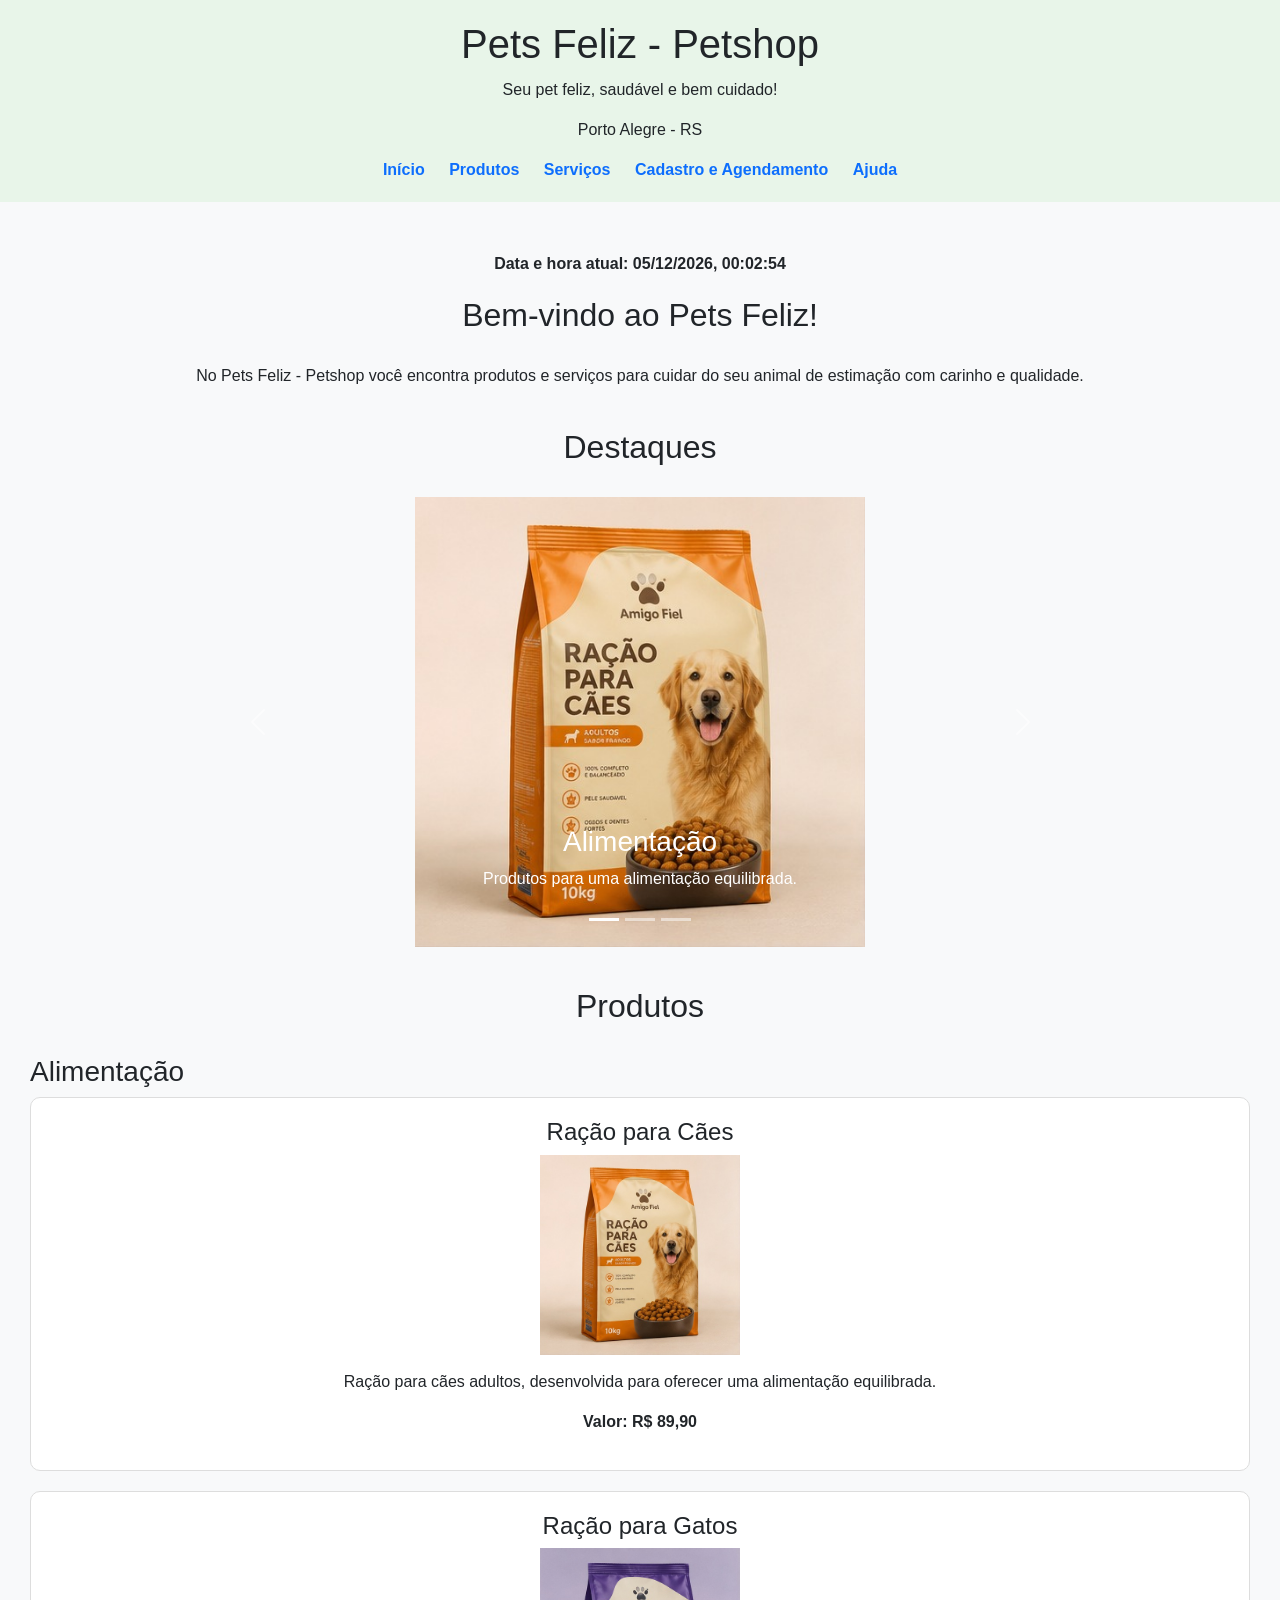
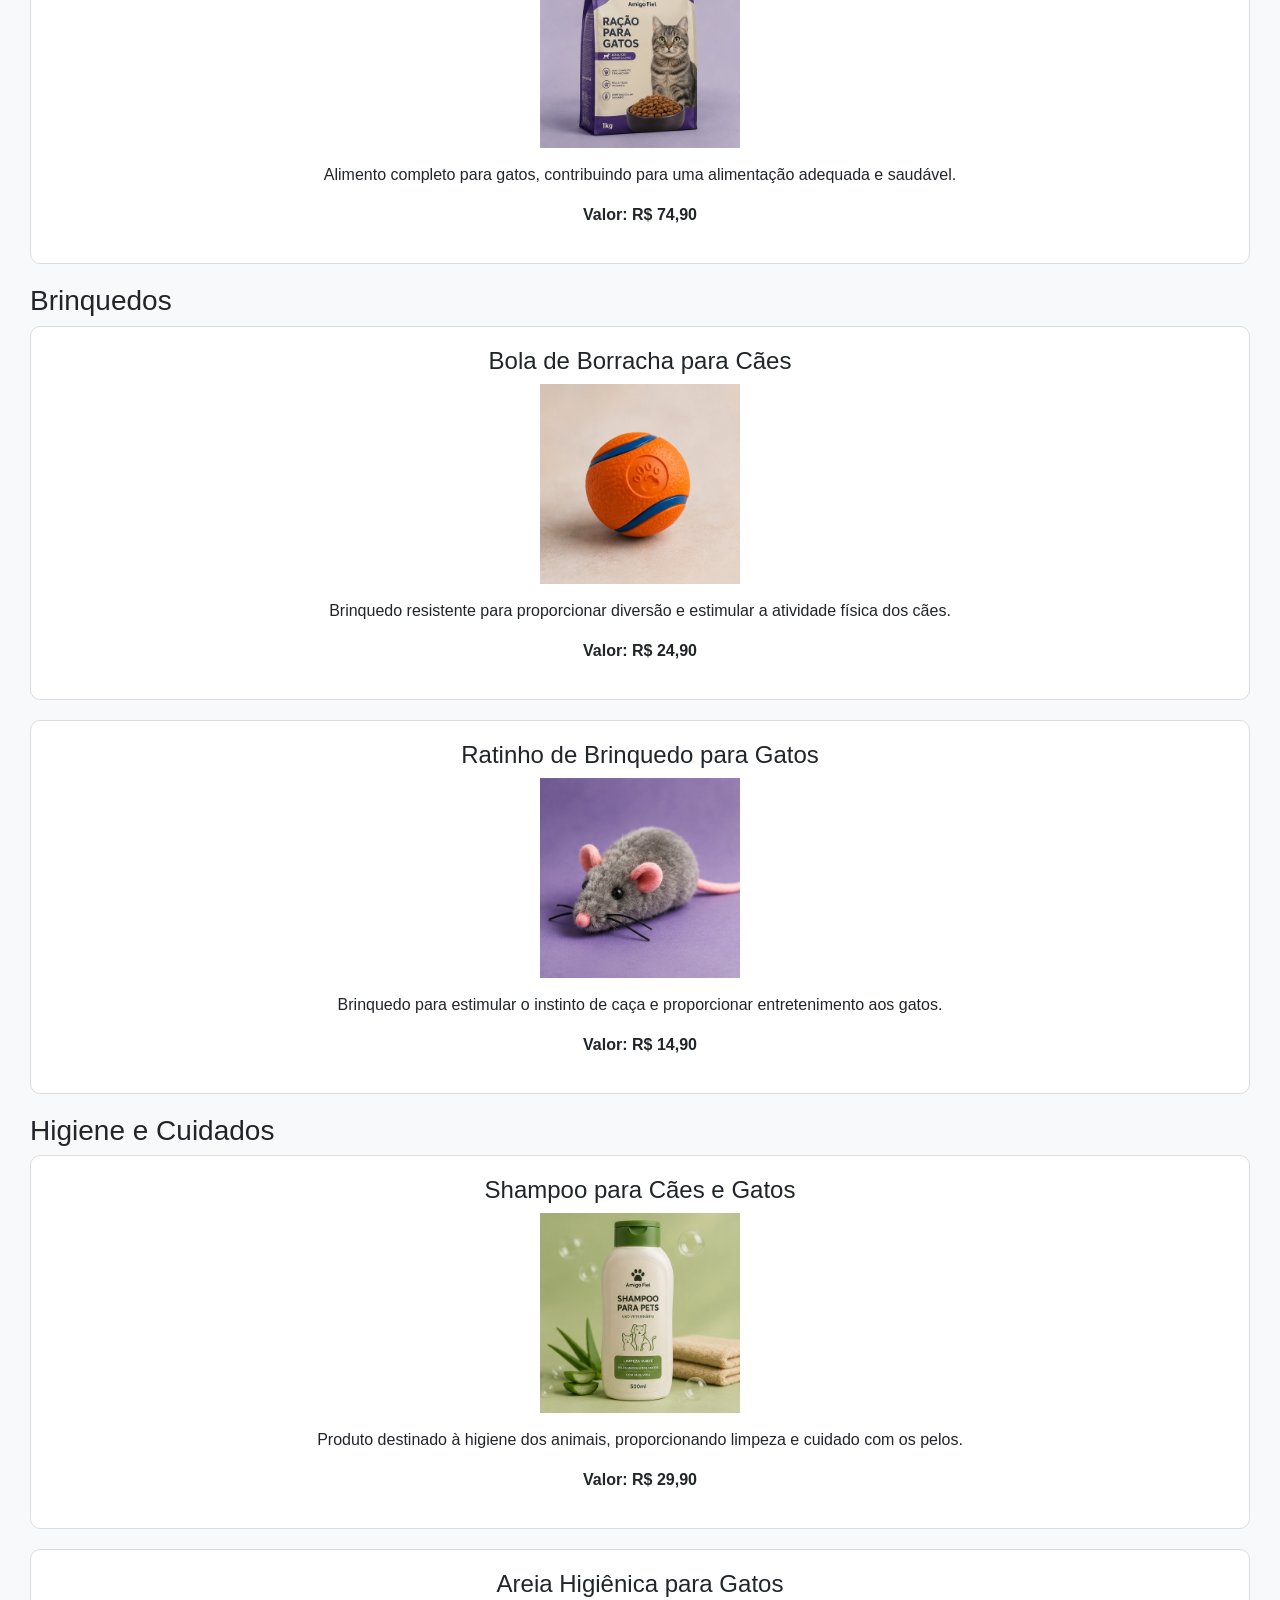
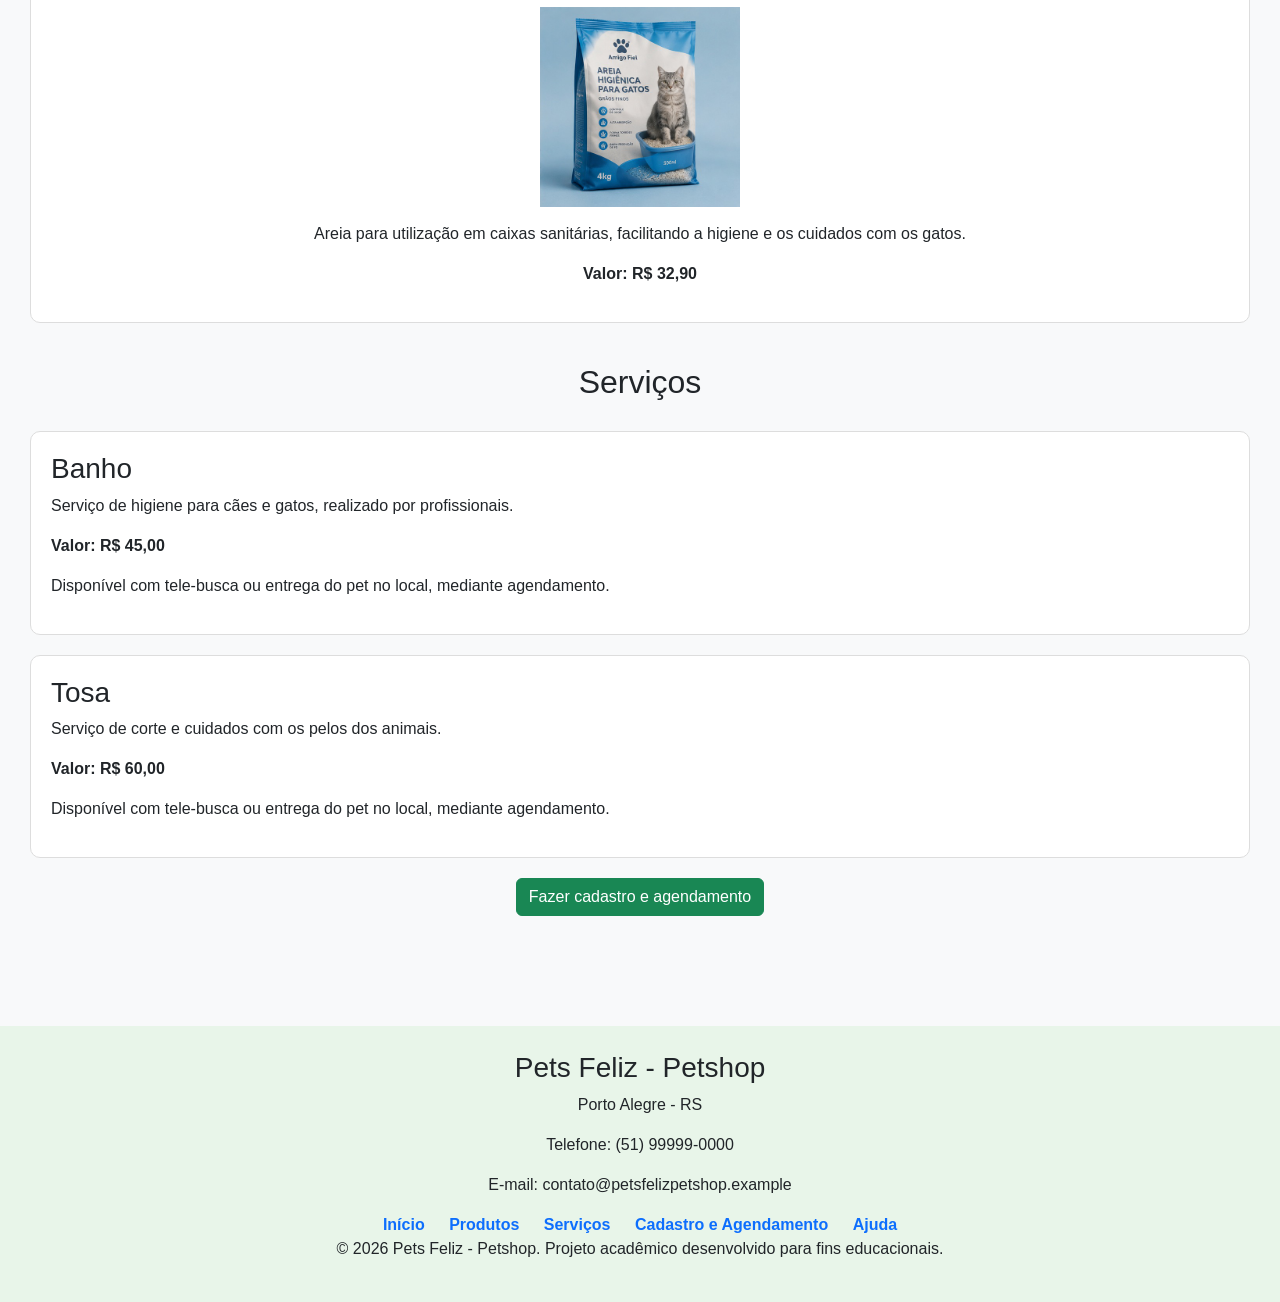
<file: index.html>
<!DOCTYPE html>
<html lang="pt-BR">

<head>
    <meta charset="UTF-8">
    <meta name="viewport" content="width=device-width, initial-scale=1.0">

    <title>Pets Feliz - Petshop</title>

    <!-- Bootstrap -->
    <link href="https://cdn.jsdelivr.net/npm/bootstrap@5.3.3/dist/css/bootstrap.min.css"
          rel="stylesheet">

    <!-- CSS do projeto -->
    <link rel="stylesheet" href="css/style.css">
</head>

<body>

    <!-- Cabeçalho -->
    <header>
        <h1>Pets Feliz - Petshop</h1>

        <p>Seu pet feliz, saudável e bem cuidado!</p>

        <p>Porto Alegre - RS</p>

        <!-- Menu de navegação -->
        <nav>
            <a href="index.html">Início</a>
            <a href="produtos.html">Produtos</a>
            <a href="servicos.html">Serviços</a>
            <a href="cadastro.html">Cadastro e Agendamento</a>
            <a href="ajuda.html">Ajuda</a>
        </nav>
    </header>


    <main>

        <!-- Data e hora atualizadas pelo JavaScript -->
        <p id="dataHora"></p>


        <!-- Apresentação -->
        <section>

            <h2>Bem-vindo ao Pets Feliz!</h2>

            <p class="text-center">
                No Pets Feliz - Petshop você encontra produtos e serviços
                para cuidar do seu animal de estimação com carinho e qualidade.
            </p>

        </section>


        <!-- Carrossel Bootstrap -->
        <section>

            <h2>Destaques</h2>

            <div id="carrosselPets"
                 class="carousel slide"
                 data-bs-ride="carousel">

                <div class="carousel-indicators">

                    <button type="button"
                            data-bs-target="#carrosselPets"
                            data-bs-slide-to="0"
                            class="active"
                            aria-current="true"
                            aria-label="Primeiro slide">
                    </button>

                    <button type="button"
                            data-bs-target="#carrosselPets"
                            data-bs-slide-to="1"
                            aria-label="Segundo slide">
                    </button>

                    <button type="button"
                            data-bs-target="#carrosselPets"
                            data-bs-slide-to="2"
                            aria-label="Terceiro slide">
                    </button>

                </div>


                <div class="carousel-inner">

                    <div class="carousel-item active">

                        <img src="imagens/racaocachorro.jpeg"
                             class="d-block w-100"
                             alt="Ração para cães disponível no Pets Feliz">

                        <div class="carousel-caption d-none d-md-block">
                            <h3>Alimentação</h3>
                            <p>Produtos para uma alimentação equilibrada.</p>
                        </div>

                    </div>


                    <div class="carousel-item">

                        <img src="imagens/bola.jpeg"
                             class="d-block w-100"
                             alt="Bola de borracha para cães">

                        <div class="carousel-caption d-none d-md-block">
                            <h3>Brinquedos</h3>
                            <p>Diversão e entretenimento para seu pet.</p>
                        </div>

                    </div>


                    <div class="carousel-item">

                        <img src="imagens/shampoo.jpeg"
                             class="d-block w-100"
                             alt="Shampoo para higiene de cães e gatos">

                        <div class="carousel-caption d-none d-md-block">
                            <h3>Higiene e Cuidados</h3>
                            <p>Produtos para cuidar da higiene do seu pet.</p>
                        </div>

                    </div>

                </div>


                <button class="carousel-control-prev"
                        type="button"
                        data-bs-target="#carrosselPets"
                        data-bs-slide="prev">

                    <span class="carousel-control-prev-icon"
                          aria-hidden="true">
                    </span>

                    <span class="visually-hidden">Anterior</span>

                </button>


                <button class="carousel-control-next"
                        type="button"
                        data-bs-target="#carrosselPets"
                        data-bs-slide="next">

                    <span class="carousel-control-next-icon"
                          aria-hidden="true">
                    </span>

                    <span class="visually-hidden">Próximo</span>

                </button>

            </div>

        </section>


        <!-- Produtos -->
        <section>

            <h2>Produtos</h2>


            <h3>Alimentação</h3>

            <div class="produto">

                <h4>Ração para Cães</h4>

                <img src="imagens/racaocachorro.jpeg"
                     alt="Embalagem de ração para cães">

                <p>
                    Ração para cães adultos, desenvolvida para oferecer
                    uma alimentação equilibrada.
                </p>

                <p><strong>Valor: R$ 89,90</strong></p>

            </div>


            <div class="produto">

                <h4>Ração para Gatos</h4>

                <img src="imagens/racaogato.jpeg"
                     alt="Embalagem de ração para gatos">

                <p>
                    Alimento completo para gatos, contribuindo para
                    uma alimentação adequada e saudável.
                </p>

                <p><strong>Valor: R$ 74,90</strong></p>

            </div>


            <h3>Brinquedos</h3>

            <div class="produto">

                <h4>Bola de Borracha para Cães</h4>

                <img src="imagens/bola.jpeg"
                     alt="Bola de borracha para cães">

                <p>
                    Brinquedo resistente para proporcionar diversão
                    e estimular a atividade física dos cães.
                </p>

                <p><strong>Valor: R$ 24,90</strong></p>

            </div>


            <div class="produto">

                <h4>Ratinho de Brinquedo para Gatos</h4>

                <img src="imagens/ratinho.jpeg"
                     alt="Ratinho de brinquedo para gatos">

                <p>
                    Brinquedo para estimular o instinto de caça
                    e proporcionar entretenimento aos gatos.
                </p>

                <p><strong>Valor: R$ 14,90</strong></p>

            </div>


            <h3>Higiene e Cuidados</h3>

            <div class="produto">

                <h4>Shampoo para Cães e Gatos</h4>

                <img src="imagens/shampoo.jpeg"
                     alt="Shampoo para cães e gatos">

                <p>
                    Produto destinado à higiene dos animais,
                    proporcionando limpeza e cuidado com os pelos.
                </p>

                <p><strong>Valor: R$ 29,90</strong></p>

            </div>


            <div class="produto">

                <h4>Areia Higiênica para Gatos</h4>

                <img src="imagens/Areia.jpeg"
                     alt="Pacote de areia higiênica para gatos">

                <p>
                    Areia para utilização em caixas sanitárias,
                    facilitando a higiene e os cuidados com os gatos.
                </p>

                <p><strong>Valor: R$ 32,90</strong></p>

            </div>

        </section>


        <!-- Serviços -->
        <section>

            <h2>Serviços</h2>

            <div class="servico">

                <h3>Banho</h3>

                <p>
                    Serviço de higiene para cães e gatos,
                    realizado por profissionais.
                </p>

                <p><strong>Valor: R$ 45,00</strong></p>

                <p>
                    Disponível com tele-busca ou entrega do pet no local,
                    mediante agendamento.
                </p>

            </div>


            <div class="servico">

                <h3>Tosa</h3>

                <p>
                    Serviço de corte e cuidados com os pelos
                    dos animais.
                </p>

                <p><strong>Valor: R$ 60,00</strong></p>

                <p>
                    Disponível com tele-busca ou entrega do pet no local,
                    mediante agendamento.
                </p>

            </div>


            <p class="text-center">

                <a href="cadastro.html"
                   class="btn btn-success">

                    Fazer cadastro e agendamento

                </a>

            </p>

        </section>

    </main>


    <!-- Rodapé -->
    <footer>

        <h3>Pets Feliz - Petshop</h3>

        <p>Porto Alegre - RS</p>

        <p>Telefone: (51) 99999-0000</p>

        <p>E-mail: contato@petsfelizpetshop.example</p>

        <nav>
            <a href="index.html">Início</a>
            <a href="produtos.html">Produtos</a>
            <a href="servicos.html">Serviços</a>
            <a href="cadastro.html">Cadastro e Agendamento</a>
            <a href="ajuda.html">Ajuda</a>
        </nav>

        <p>
            © 2026 Pets Feliz - Petshop.
            Projeto acadêmico desenvolvido para fins educacionais.
        </p>

    </footer>


    <!-- Bootstrap JavaScript -->
    <script src="https://cdn.jsdelivr.net/npm/bootstrap@5.3.3/dist/js/bootstrap.bundle.min.js">
    </script>

    <!-- JavaScript do projeto -->
    <script src="js/script.js"></script>

</body>

</html>
</file>
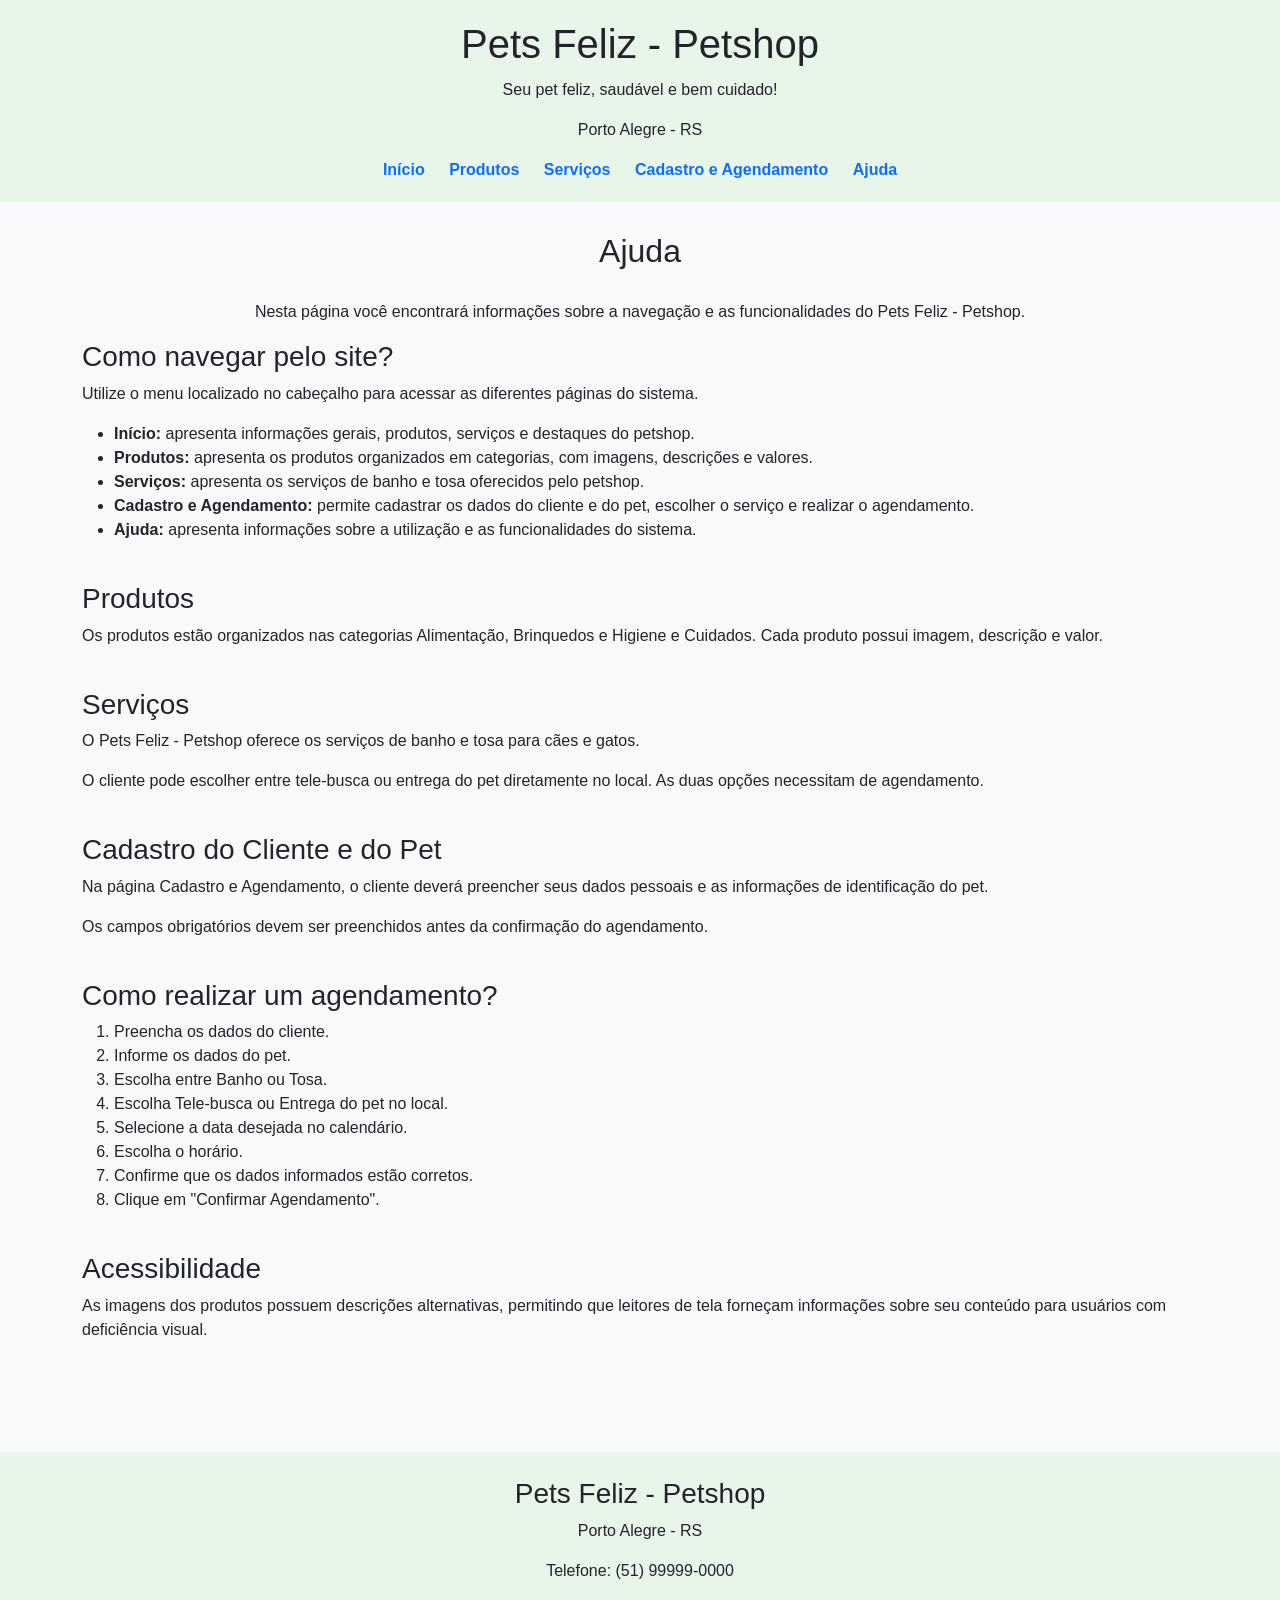
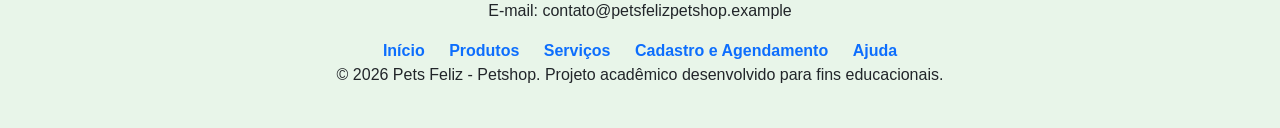
<file: ajuda.html>
<!DOCTYPE html>
<html lang="pt-BR">

<head>
    <meta charset="UTF-8">
    <meta name="viewport" content="width=device-width, initial-scale=1.0">

    <title>Ajuda - Pets Feliz - Petshop</title>

    <!-- Bootstrap -->
    <link href="https://cdn.jsdelivr.net/npm/bootstrap@5.3.3/dist/css/bootstrap.min.css"
          rel="stylesheet">

    <!-- CSS do projeto -->
    <link rel="stylesheet" href="css/style.css">
</head>

<body>

    <!-- Cabeçalho -->
    <header>

        <h1>Pets Feliz - Petshop</h1>
        <p>Seu pet feliz, saudável e bem cuidado!</p>
        <p>Porto Alegre - RS</p>

        <nav>
            <a href="index.html">Início</a>
            <a href="produtos.html">Produtos</a>
            <a href="servicos.html">Serviços</a>
            <a href="cadastro.html">Cadastro e Agendamento</a>
            <a href="ajuda.html">Ajuda</a>
        </nav>

    </header>


    <main class="container">

        <h2>Ajuda</h2>

        <p class="text-center">
            Nesta página você encontrará informações sobre
            a navegação e as funcionalidades do Pets Feliz - Petshop.
        </p>


        <!-- Navegação -->
        <section>

            <h3>Como navegar pelo site?</h3>

            <p>
                Utilize o menu localizado no cabeçalho para acessar
                as diferentes páginas do sistema.
            </p>

            <ul>
                <li>
                    <strong>Início:</strong>
                    apresenta informações gerais, produtos,
                    serviços e destaques do petshop.
                </li>

                <li>
                    <strong>Produtos:</strong>
                    apresenta os produtos organizados em categorias,
                    com imagens, descrições e valores.
                </li>

                <li>
                    <strong>Serviços:</strong>
                    apresenta os serviços de banho e tosa
                    oferecidos pelo petshop.
                </li>

                <li>
                    <strong>Cadastro e Agendamento:</strong>
                    permite cadastrar os dados do cliente e do pet,
                    escolher o serviço e realizar o agendamento.
                </li>

                <li>
                    <strong>Ajuda:</strong>
                    apresenta informações sobre a utilização
                    e as funcionalidades do sistema.
                </li>
            </ul>

        </section>


        <!-- Produtos -->
        <section>

            <h3>Produtos</h3>

            <p>
                Os produtos estão organizados nas categorias
                Alimentação, Brinquedos e Higiene e Cuidados.
                Cada produto possui imagem, descrição e valor.
            </p>

        </section>


        <!-- Serviços -->
        <section>

            <h3>Serviços</h3>

            <p>
                O Pets Feliz - Petshop oferece os serviços
                de banho e tosa para cães e gatos.
            </p>

            <p>
                O cliente pode escolher entre tele-busca
                ou entrega do pet diretamente no local.
                As duas opções necessitam de agendamento.
            </p>

        </section>


        <!-- Cadastro -->
        <section>

            <h3>Cadastro do Cliente e do Pet</h3>

            <p>
                Na página Cadastro e Agendamento, o cliente deverá
                preencher seus dados pessoais e as informações
                de identificação do pet.
            </p>

            <p>
                Os campos obrigatórios devem ser preenchidos
                antes da confirmação do agendamento.
            </p>

        </section>


        <!-- Agendamento -->
        <section>

            <h3>Como realizar um agendamento?</h3>

            <ol>
                <li>Preencha os dados do cliente.</li>
                <li>Informe os dados do pet.</li>
                <li>Escolha entre Banho ou Tosa.</li>
                <li>Escolha Tele-busca ou Entrega do pet no local.</li>
                <li>Selecione a data desejada no calendário.</li>
                <li>Escolha o horário.</li>
                <li>Confirme que os dados informados estão corretos.</li>
                <li>Clique em "Confirmar Agendamento".</li>
            </ol>

        </section>


        <!-- Acessibilidade -->
        <section>

            <h3>Acessibilidade</h3>

            <p>
                As imagens dos produtos possuem descrições alternativas,
                permitindo que leitores de tela forneçam informações
                sobre seu conteúdo para usuários com deficiência visual.
            </p>

        </section>

    </main>


    <!-- Rodapé -->
    <footer>

        <h3>Pets Feliz - Petshop</h3>

        <p>Porto Alegre - RS</p>
        <p>Telefone: (51) 99999-0000</p>
        <p>E-mail: contato@petsfelizpetshop.example</p>

        <nav>
            <a href="index.html">Início</a>
            <a href="produtos.html">Produtos</a>
            <a href="servicos.html">Serviços</a>
            <a href="cadastro.html">Cadastro e Agendamento</a>
            <a href="ajuda.html">Ajuda</a>
        </nav>

        <p>
            © 2026 Pets Feliz - Petshop.
            Projeto acadêmico desenvolvido para fins educacionais.
        </p>

    </footer>


    <!-- Bootstrap JavaScript -->
    <script src="https://cdn.jsdelivr.net/npm/bootstrap@5.3.3/dist/js/bootstrap.bundle.min.js">
    </script>

    <!-- JavaScript do projeto -->
    <script src="js/script.js"></script>

</body>

</html>
</file>
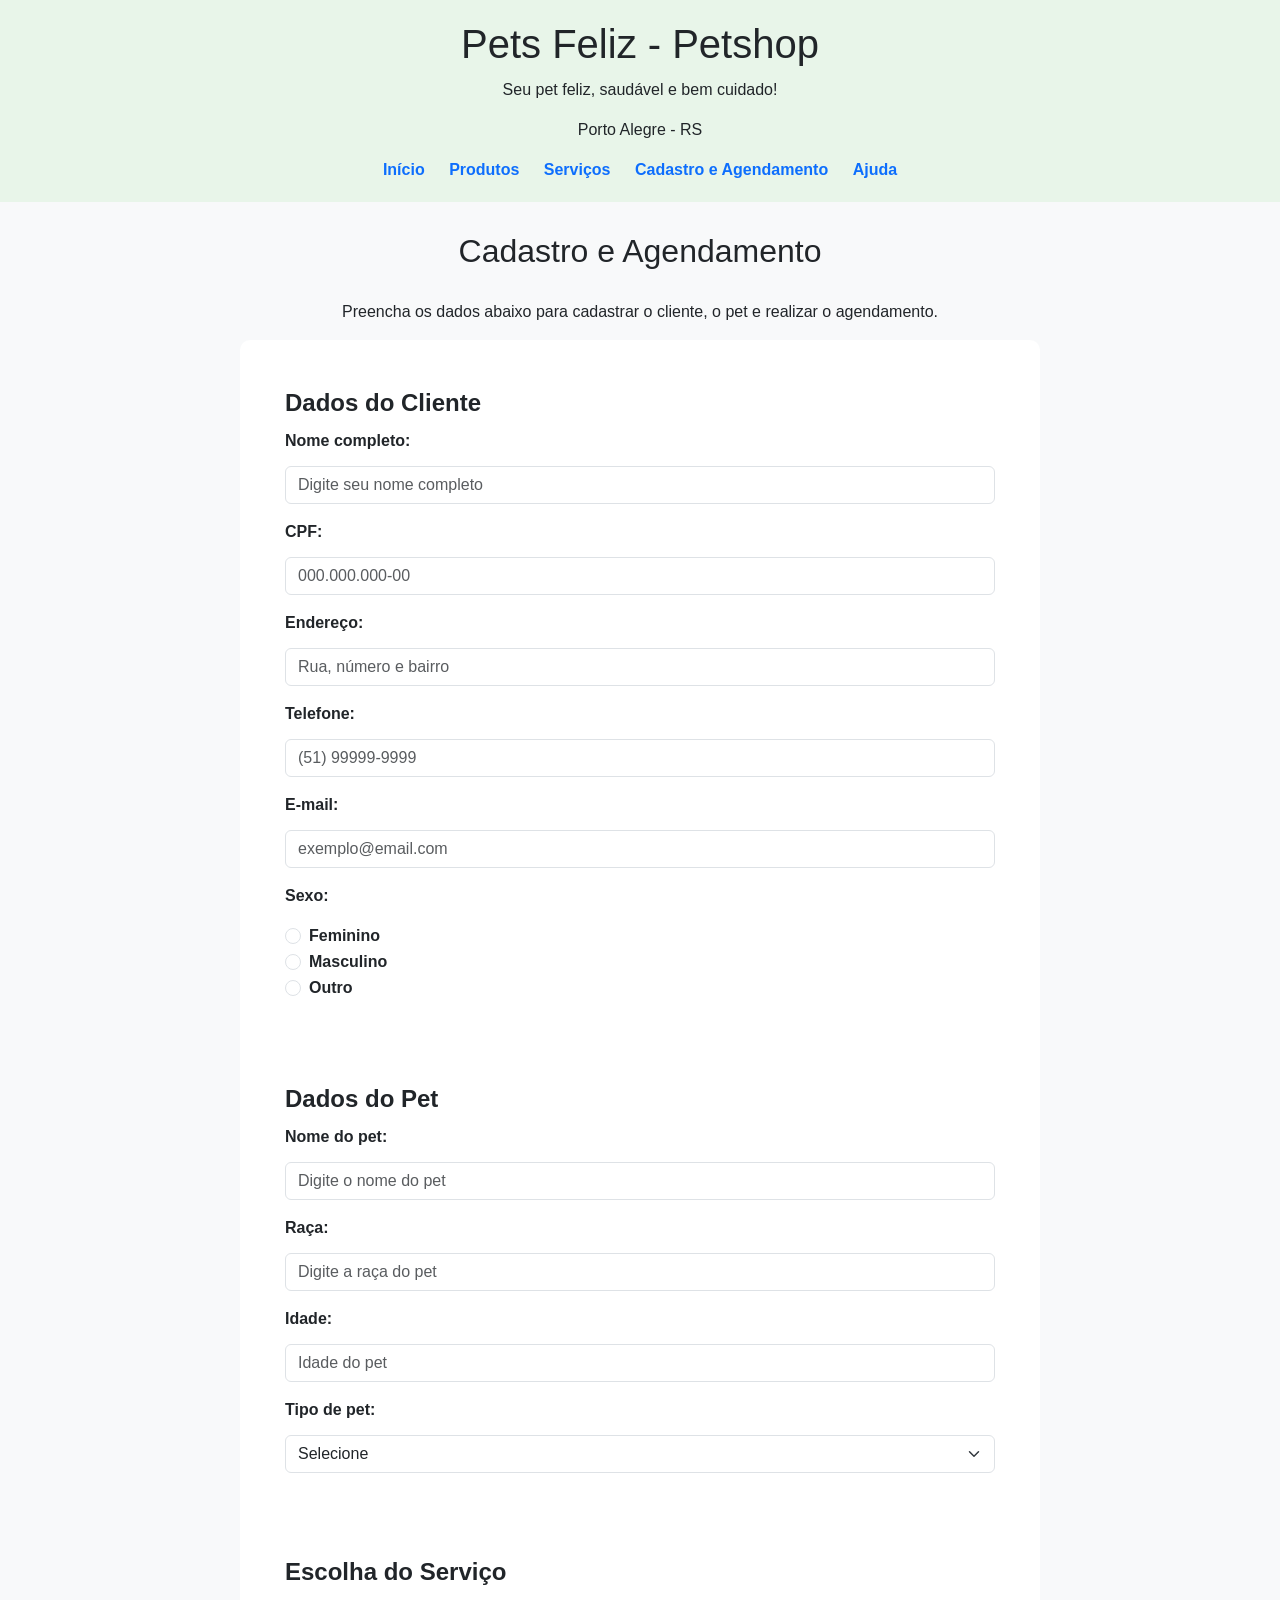
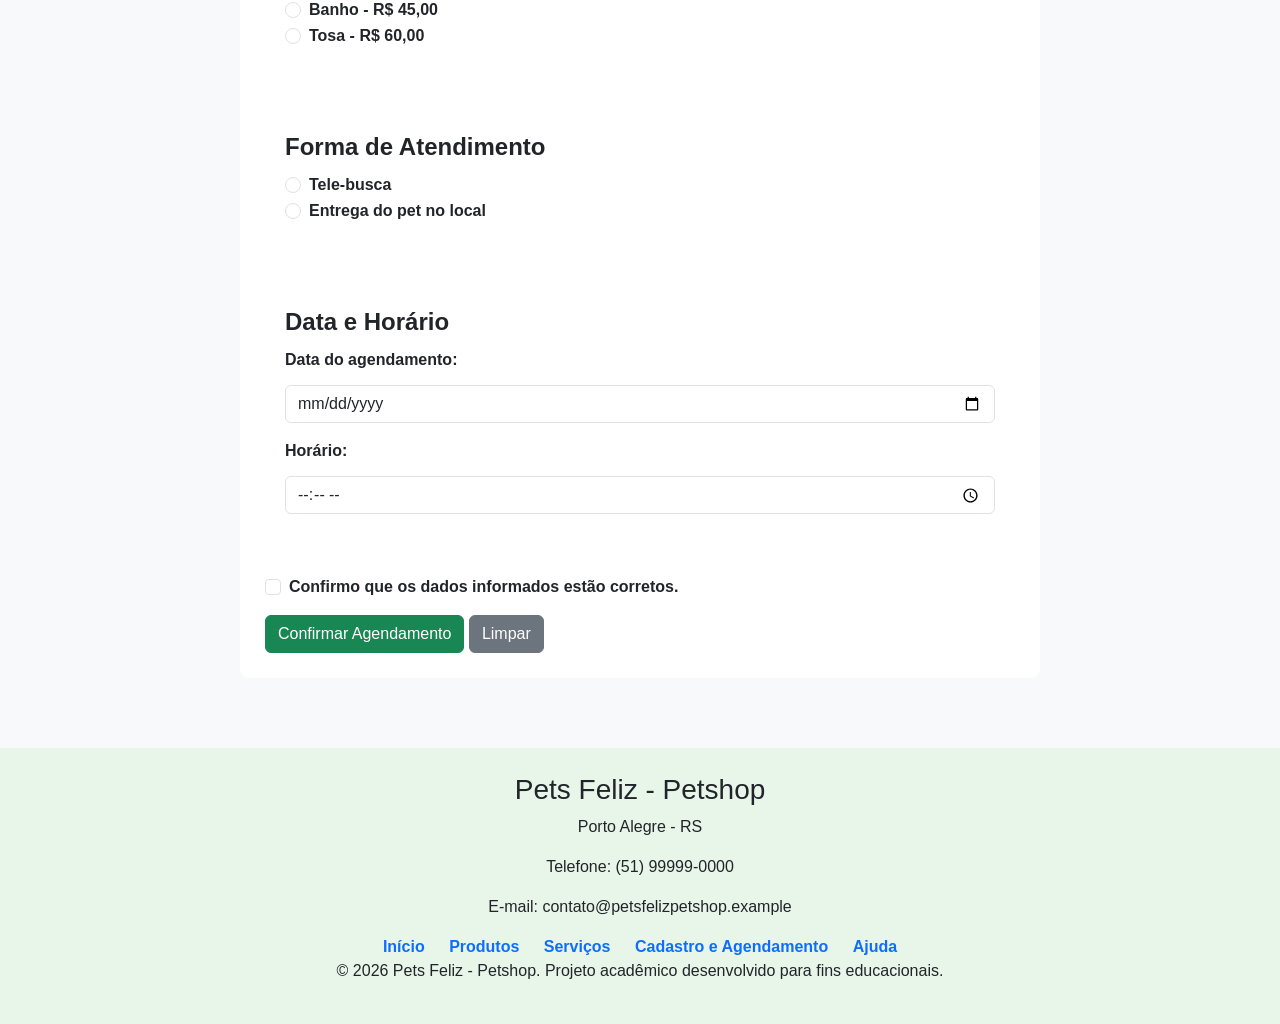
<file: cadastro.html>
<!DOCTYPE html>
<html lang="pt-BR">

<head>
    <meta charset="UTF-8">
    <meta name="viewport" content="width=device-width, initial-scale=1.0">

    <title>Cadastro e Agendamento - Pets Feliz</title>

    <!-- Bootstrap -->
    <link href="https://cdn.jsdelivr.net/npm/bootstrap@5.3.3/dist/css/bootstrap.min.css"
          rel="stylesheet">

    <!-- CSS do projeto -->
    <link rel="stylesheet" href="css/style.css">
</head>

<body>

    <!-- Cabeçalho -->
    <header>

        <h1>Pets Feliz - Petshop</h1>

        <p>Seu pet feliz, saudável e bem cuidado!</p>

        <p>Porto Alegre - RS</p>

        <nav>
            <a href="index.html">Início</a>
            <a href="produtos.html">Produtos</a>
            <a href="servicos.html">Serviços</a>
            <a href="cadastro.html">Cadastro e Agendamento</a>
            <a href="ajuda.html">Ajuda</a>
        </nav>

    </header>


    <main>

        <h2>Cadastro e Agendamento</h2>

        <p class="text-center">
            Preencha os dados abaixo para cadastrar o cliente,
            o pet e realizar o agendamento.
        </p>


        <!-- Formulário -->
        <form onsubmit="confirmarAgendamento(event)">

            <!-- Dados do cliente -->
            <fieldset>

                <legend>Dados do Cliente</legend>

                <div class="mb-3">
                    <label for="nome" class="form-label">Nome completo:</label>

                    <input type="text"
                           id="nome"
                           name="nome"
                           class="form-control"
                           placeholder="Digite seu nome completo"
                           required>
                </div>


                <div class="mb-3">
                    <label for="cpf" class="form-label">CPF:</label>

                    <input type="text"
                           id="cpf"
                           name="cpf"
                           class="form-control"
                           placeholder="000.000.000-00"
                           required>
                </div>


                <div class="mb-3">
                    <label for="endereco" class="form-label">Endereço:</label>

                    <input type="text"
                           id="endereco"
                           name="endereco"
                           class="form-control"
                           placeholder="Rua, número e bairro"
                           required>
                </div>


                <div class="mb-3">
                    <label for="telefone" class="form-label">Telefone:</label>

                    <input type="tel"
                           id="telefone"
                           name="telefone"
                           class="form-control"
                           placeholder="(51) 99999-9999"
                           required>
                </div>


                <div class="mb-3">
                    <label for="email" class="form-label">E-mail:</label>

                    <input type="email"
                           id="email"
                           name="email"
                           class="form-control"
                           placeholder="exemplo@email.com"
                           required>
                </div>


                <p><strong>Sexo:</strong></p>

                <div class="form-check">

                    <input type="radio"
                           id="feminino"
                           name="sexo"
                           value="Feminino"
                           class="form-check-input"
                           required>

                    <label for="feminino"
                           class="form-check-label">
                        Feminino
                    </label>

                </div>


                <div class="form-check">

                    <input type="radio"
                           id="masculino"
                           name="sexo"
                           value="Masculino"
                           class="form-check-input">

                    <label for="masculino"
                           class="form-check-label">
                        Masculino
                    </label>

                </div>


                <div class="form-check mb-3">

                    <input type="radio"
                           id="outro"
                           name="sexo"
                           value="Outro"
                           class="form-check-input">

                    <label for="outro"
                           class="form-check-label">
                        Outro
                    </label>

                </div>

            </fieldset>


            <!-- Dados do pet -->
            <fieldset>

                <legend>Dados do Pet</legend>

                <div class="mb-3">

                    <label for="nomePet"
                           class="form-label">
                        Nome do pet:
                    </label>

                    <input type="text"
                           id="nomePet"
                           name="nomePet"
                           class="form-control"
                           placeholder="Digite o nome do pet"
                           required>

                </div>


                <div class="mb-3">

                    <label for="raca"
                           class="form-label">
                        Raça:
                    </label>

                    <input type="text"
                           id="raca"
                           name="raca"
                           class="form-control"
                           placeholder="Digite a raça do pet"
                           required>

                </div>


                <div class="mb-3">

                    <label for="idade"
                           class="form-label">
                        Idade:
                    </label>

                    <input type="number"
                           id="idade"
                           name="idade"
                           class="form-control"
                           min="0"
                           max="30"
                           placeholder="Idade do pet"
                           required>

                </div>


                <div class="mb-3">

                    <label for="tipoPet"
                           class="form-label">
                        Tipo de pet:
                    </label>

                    <select id="tipoPet"
                            name="tipoPet"
                            class="form-select"
                            required>

                        <option value="">
                            Selecione
                        </option>

                        <option value="Cachorro">
                            Cachorro
                        </option>

                        <option value="Gato">
                            Gato
                        </option>

                    </select>

                </div>

            </fieldset>


            <!-- Serviço -->
            <fieldset>

                <legend>Escolha do Serviço</legend>

                <div class="form-check">

                    <input type="radio"
                           id="banho"
                           name="servico"
                           value="Banho"
                           class="form-check-input"
                           required>

                    <label for="banho"
                           class="form-check-label">
                        Banho - R$ 45,00
                    </label>

                </div>


                <div class="form-check mb-3">

                    <input type="radio"
                           id="tosa"
                           name="servico"
                           value="Tosa"
                           class="form-check-input">

                    <label for="tosa"
                           class="form-check-label">
                        Tosa - R$ 60,00
                    </label>

                </div>

            </fieldset>


            <!-- Método de atendimento -->
            <fieldset>

                <legend>Forma de Atendimento</legend>

                <div class="form-check">

                    <input type="radio"
                           id="telebusca"
                           name="atendimento"
                           value="Tele-busca"
                           class="form-check-input"
                           required>

                    <label for="telebusca"
                           class="form-check-label">
                        Tele-busca
                    </label>

                </div>


                <div class="form-check mb-3">

                    <input type="radio"
                           id="local"
                           name="atendimento"
                           value="Entrega no local"
                           class="form-check-input">

                    <label for="local"
                           class="form-check-label">
                        Entrega do pet no local
                    </label>

                </div>

            </fieldset>


            <!-- Agendamento -->
            <fieldset>

                <legend>Data e Horário</legend>

                <div class="mb-3">

                    <label for="data"
                           class="form-label">
                        Data do agendamento:
                    </label>

                    <input type="date"
                           id="data"
                           name="data"
                           class="form-control"
                           required>

                </div>


                <div class="mb-3">

                    <label for="hora"
                           class="form-label">
                        Horário:
                    </label>

                    <input type="time"
                           id="hora"
                           name="hora"
                           class="form-control"
                           required>

                </div>

            </fieldset>


            <!-- Checkbox -->
            <div class="form-check mb-3">

                <input type="checkbox"
                       id="termos"
                       name="termos"
                       class="form-check-input"
                       required>

                <label for="termos"
                       class="form-check-label">
                    Confirmo que os dados informados estão corretos.
                </label>

            </div>


            <button type="submit"
                    class="btn btn-success">

                Confirmar Agendamento

            </button>

            <button type="reset"
                    class="btn btn-secondary">

                Limpar

            </button>

        </form>

    </main>


    <!-- Rodapé -->
    <footer>

        <h3>Pets Feliz - Petshop</h3>

        <p>Porto Alegre - RS</p>

        <p>Telefone: (51) 99999-0000</p>

        <p>E-mail: contato@petsfelizpetshop.example</p>

        <nav>
            <a href="index.html">Início</a>
            <a href="produtos.html">Produtos</a>
            <a href="servicos.html">Serviços</a>
            <a href="cadastro.html">Cadastro e Agendamento</a>
            <a href="ajuda.html">Ajuda</a>
        </nav>

        <p>
            © 2026 Pets Feliz - Petshop.
            Projeto acadêmico desenvolvido para fins educacionais.
        </p>

    </footer>


    <!-- Bootstrap JavaScript -->
    <script src="https://cdn.jsdelivr.net/npm/bootstrap@5.3.3/dist/js/bootstrap.bundle.min.js">
    </script>

    <!-- JavaScript do projeto -->
    <script src="js/script.js"></script>

</body>

</html>
</file>
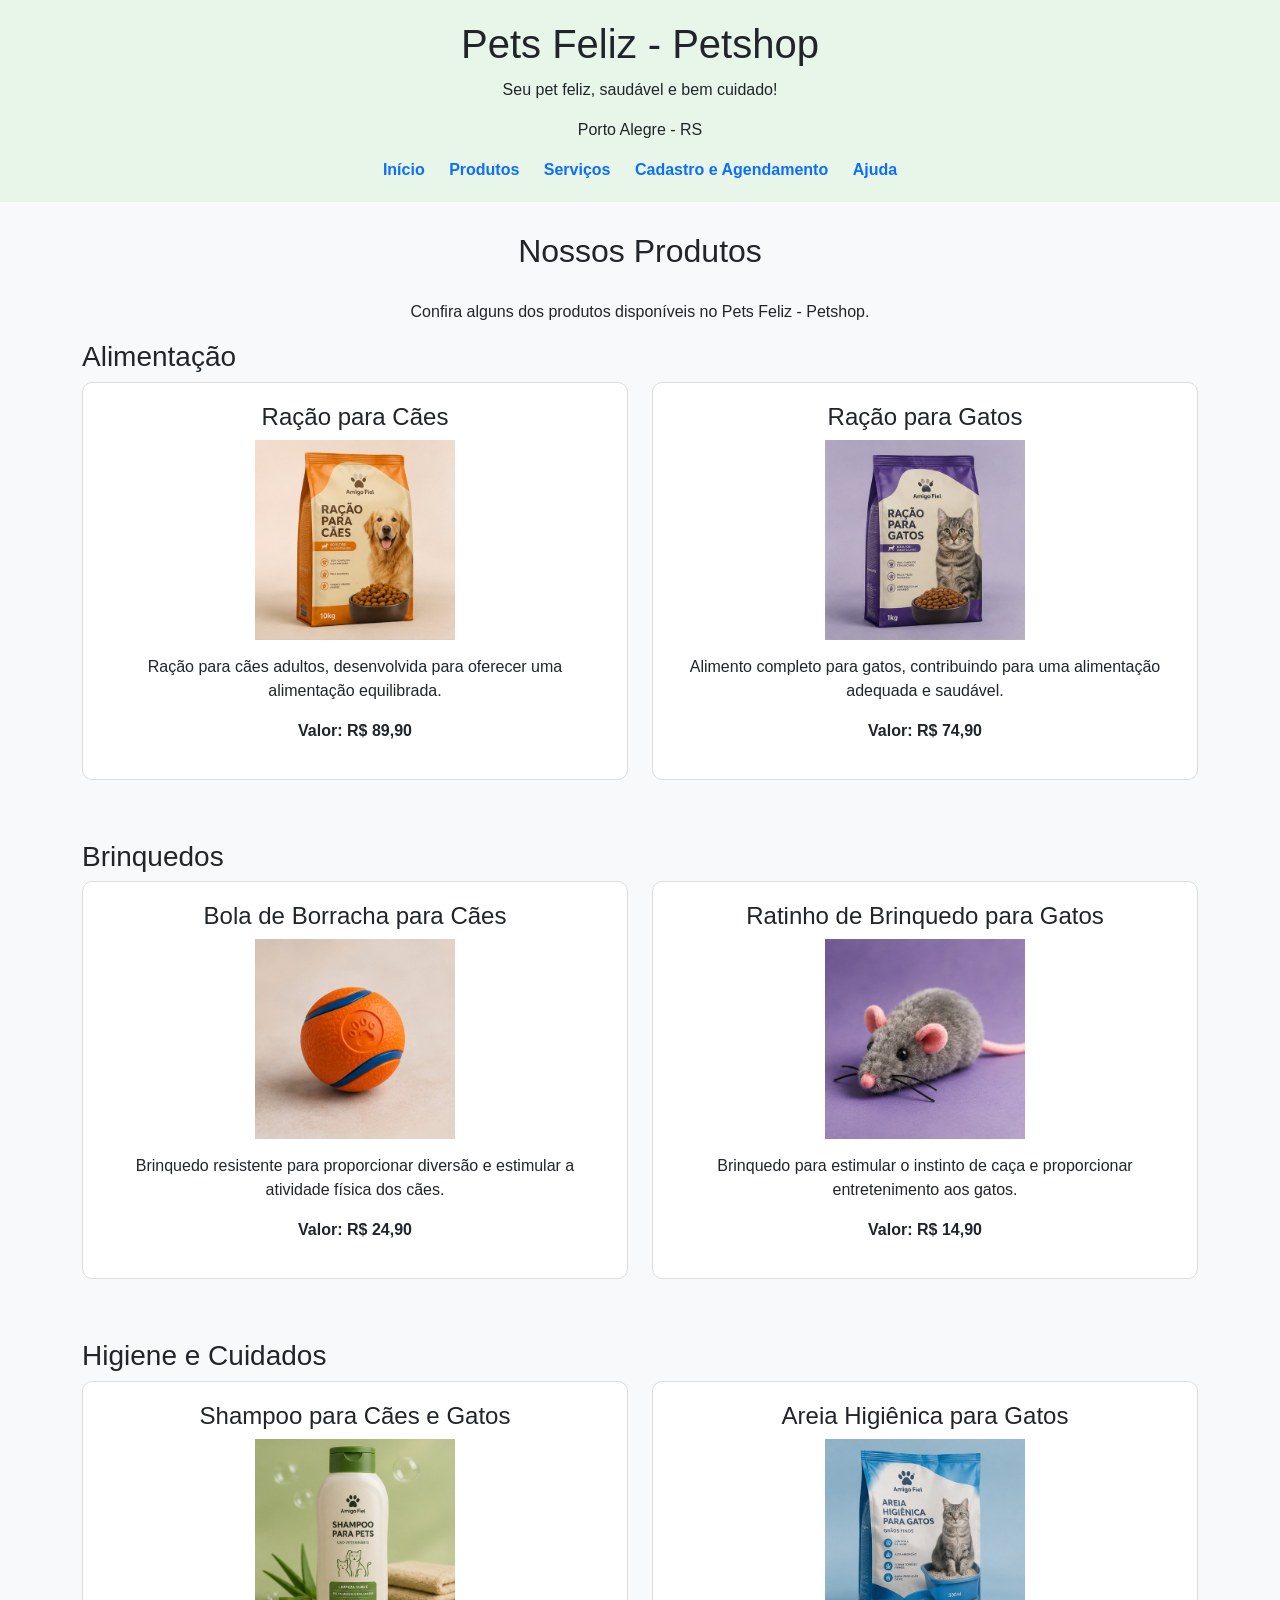
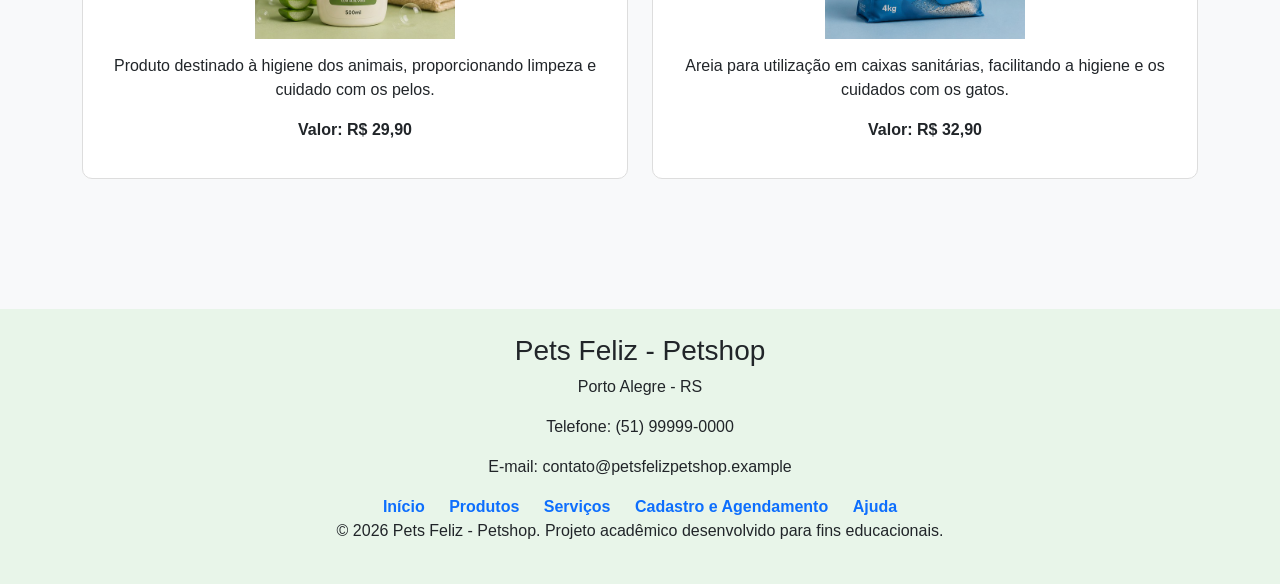
<file: produtos.html>
<!DOCTYPE html>
<html lang="pt-BR">

<head>
    <meta charset="UTF-8">
    <meta name="viewport" content="width=device-width, initial-scale=1.0">

    <title>Produtos - Pets Feliz - Petshop</title>

    <!-- Bootstrap -->
    <link href="https://cdn.jsdelivr.net/npm/bootstrap@5.3.3/dist/css/bootstrap.min.css"
          rel="stylesheet">

    <!-- CSS do projeto -->
    <link rel="stylesheet" href="css/style.css">
</head>

<body>

    <!-- Cabeçalho -->
    <header>

        <h1>Pets Feliz - Petshop</h1>
        <p>Seu pet feliz, saudável e bem cuidado!</p>
        <p>Porto Alegre - RS</p>

        <!-- Menu de navegação -->
        <nav>
            <a href="index.html">Início</a>
            <a href="produtos.html">Produtos</a>
            <a href="servicos.html">Serviços</a>
            <a href="cadastro.html">Cadastro e Agendamento</a>
            <a href="ajuda.html">Ajuda</a>
        </nav>

    </header>


    <main class="container">

        <h2>Nossos Produtos</h2>

        <p class="text-center">
            Confira alguns dos produtos disponíveis no
            Pets Feliz - Petshop.
        </p>


        <!-- Categoria: Alimentação -->
        <section>

            <h3>Alimentação</h3>

            <div class="row">

                <div class="col-md-6">

                    <article class="produto">

                        <h4>Ração para Cães</h4>

                        <img src="imagens/racaocachorro.jpeg"
                             alt="Embalagem de ração para cães adultos"
                             class="img-fluid">

                        <p>
                            Ração para cães adultos, desenvolvida para
                            oferecer uma alimentação equilibrada.
                        </p>

                        <p>
                            <strong>Valor: R$ 89,90</strong>
                        </p>

                    </article>

                </div>


                <div class="col-md-6">

                    <article class="produto">

                        <h4>Ração para Gatos</h4>

                        <img src="imagens/racaogato.jpeg"
                             alt="Embalagem de ração para gatos"
                             class="img-fluid">

                        <p>
                            Alimento completo para gatos, contribuindo
                            para uma alimentação adequada e saudável.
                        </p>

                        <p>
                            <strong>Valor: R$ 74,90</strong>
                        </p>

                    </article>

                </div>

            </div>

        </section>


        <!-- Categoria: Brinquedos -->
        <section>

            <h3>Brinquedos</h3>

            <div class="row">

                <div class="col-md-6">

                    <article class="produto">

                        <h4>Bola de Borracha para Cães</h4>

                        <img src="imagens/bola.jpeg"
                             alt="Bola de borracha utilizada como brinquedo para cães"
                             class="img-fluid">

                        <p>
                            Brinquedo resistente para proporcionar
                            diversão e estimular a atividade física dos cães.
                        </p>

                        <p>
                            <strong>Valor: R$ 24,90</strong>
                        </p>

                    </article>

                </div>


                <div class="col-md-6">

                    <article class="produto">

                        <h4>Ratinho de Brinquedo para Gatos</h4>

                        <img src="imagens/ratinho.jpeg"
                             alt="Ratinho de brinquedo para gatos"
                             class="img-fluid">

                        <p>
                            Brinquedo para estimular o instinto de caça
                            e proporcionar entretenimento aos gatos.
                        </p>

                        <p>
                            <strong>Valor: R$ 14,90</strong>
                        </p>

                    </article>

                </div>

            </div>

        </section>


        <!-- Categoria: Higiene e Cuidados -->
        <section>

            <h3>Higiene e Cuidados</h3>

            <div class="row">

                <div class="col-md-6">

                    <article class="produto">

                        <h4>Shampoo para Cães e Gatos</h4>

                        <img src="imagens/shampoo.jpeg"
                             alt="Frasco de shampoo para higiene de cães e gatos"
                             class="img-fluid">

                        <p>
                            Produto destinado à higiene dos animais,
                            proporcionando limpeza e cuidado com os pelos.
                        </p>

                        <p>
                            <strong>Valor: R$ 29,90</strong>
                        </p>

                    </article>

                </div>


                <div class="col-md-6">

                    <article class="produto">

                        <h4>Areia Higiênica para Gatos</h4>

                        <img src="imagens/Areia.jpeg"
                             alt="Pacote de areia higiênica para caixa sanitária de gatos"
                             class="img-fluid">

                        <p>
                            Areia para utilização em caixas sanitárias,
                            facilitando a higiene e os cuidados com os gatos.
                        </p>

                        <p>
                            <strong>Valor: R$ 32,90</strong>
                        </p>

                    </article>

                </div>

            </div>

        </section>

    </main>


    <!-- Rodapé -->
    <footer>

        <h3>Pets Feliz - Petshop</h3>

        <p>Porto Alegre - RS</p>
        <p>Telefone: (51) 99999-0000</p>
        <p>E-mail: contato@petsfelizpetshop.example</p>

        <nav>
            <a href="index.html">Início</a>
            <a href="produtos.html">Produtos</a>
            <a href="servicos.html">Serviços</a>
            <a href="cadastro.html">Cadastro e Agendamento</a>
            <a href="ajuda.html">Ajuda</a>
        </nav>

        <p>
            © 2026 Pets Feliz - Petshop.
            Projeto acadêmico desenvolvido para fins educacionais.
        </p>

    </footer>


    <!-- Bootstrap JavaScript -->
    <script src="https://cdn.jsdelivr.net/npm/bootstrap@5.3.3/dist/js/bootstrap.bundle.min.js">
    </script>

    <!-- JavaScript do projeto -->
    <script src="js/script.js"></script>

</body>

</html>
</file>
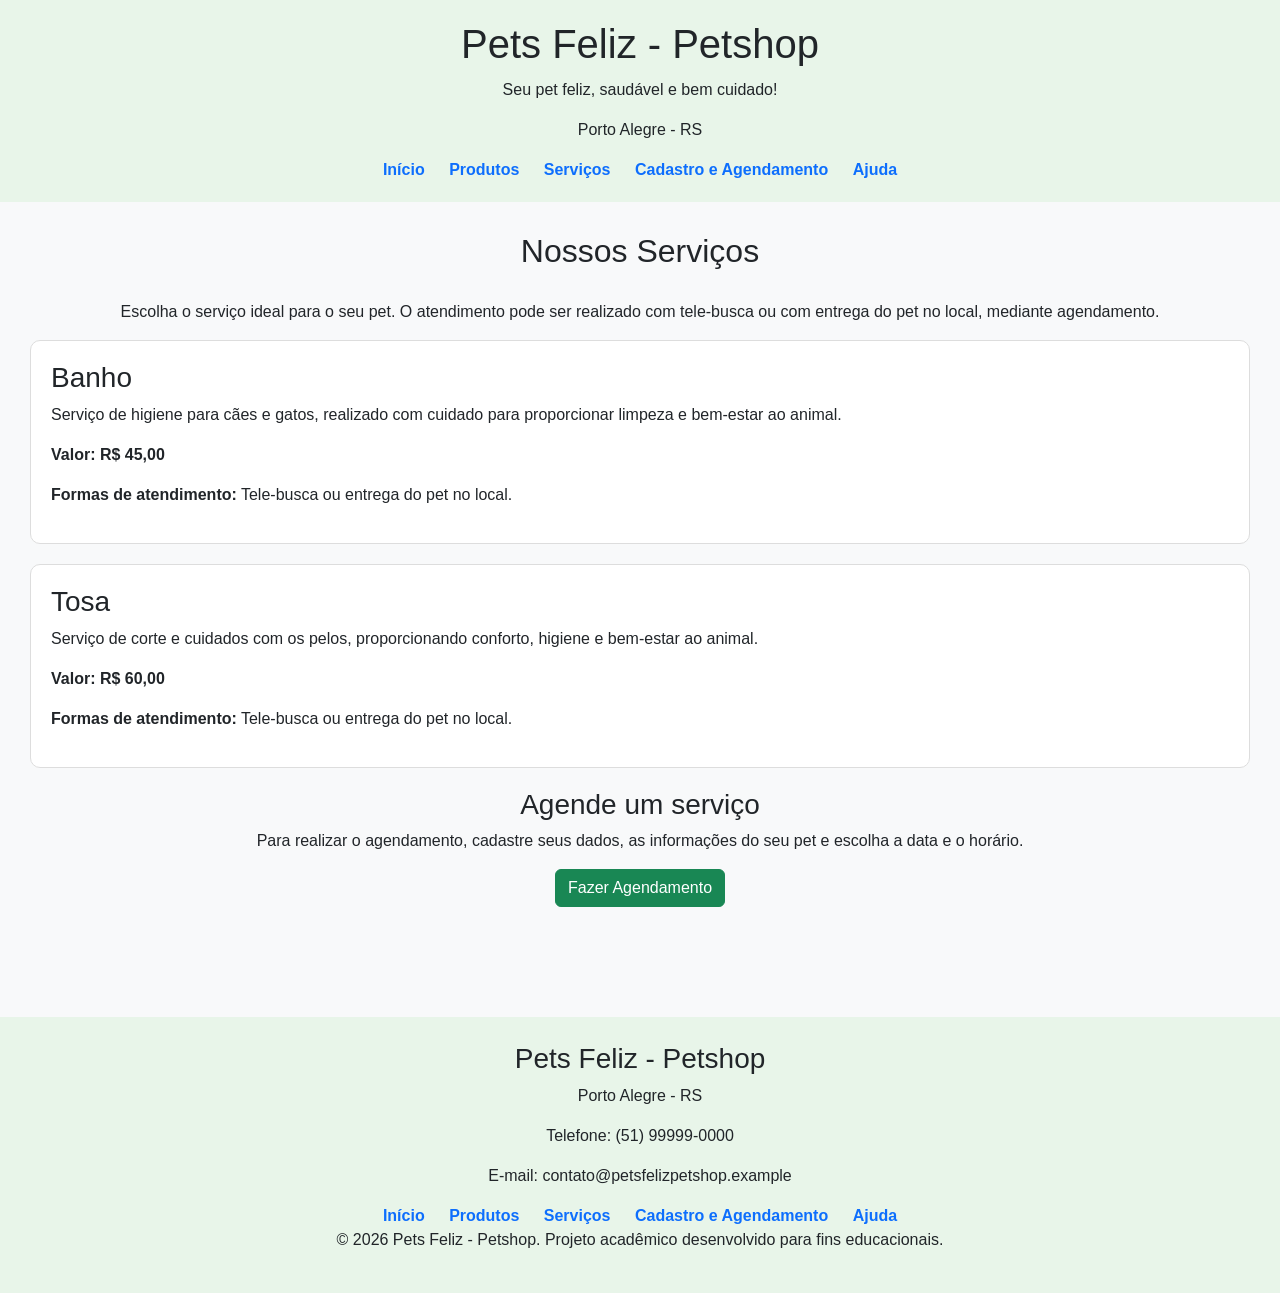
<file: servicos.html>
<!DOCTYPE html>
<html lang="pt-BR">

<head>
    <meta charset="UTF-8">
    <meta name="viewport" content="width=device-width, initial-scale=1.0">

    <title>Serviços - Pets Feliz - Petshop</title>

    <!-- Bootstrap -->
    <link href="https://cdn.jsdelivr.net/npm/bootstrap@5.3.3/dist/css/bootstrap.min.css"
          rel="stylesheet">

    <!-- CSS do projeto -->
    <link rel="stylesheet" href="css/style.css">
</head>

<body>

    <!-- Cabeçalho -->
    <header>

        <h1>Pets Feliz - Petshop</h1>

        <p>Seu pet feliz, saudável e bem cuidado!</p>

        <p>Porto Alegre - RS</p>

        <nav>
            <a href="index.html">Início</a>
            <a href="produtos.html">Produtos</a>
            <a href="servicos.html">Serviços</a>
            <a href="cadastro.html">Cadastro e Agendamento</a>
            <a href="ajuda.html">Ajuda</a>
        </nav>

    </header>


    <main>

        <h2>Nossos Serviços</h2>

        <p class="text-center">
            Escolha o serviço ideal para o seu pet.
            O atendimento pode ser realizado com tele-busca
            ou com entrega do pet no local, mediante agendamento.
        </p>


        <!-- Serviço de banho -->
        <section class="servico">

            <h3>Banho</h3>

            <p>
                Serviço de higiene para cães e gatos,
                realizado com cuidado para proporcionar
                limpeza e bem-estar ao animal.
            </p>

            <p>
                <strong>Valor: R$ 45,00</strong>
            </p>

            <p>
                <strong>Formas de atendimento:</strong>
                Tele-busca ou entrega do pet no local.
            </p>

        </section>


        <!-- Serviço de tosa -->
        <section class="servico">

            <h3>Tosa</h3>

            <p>
                Serviço de corte e cuidados com os pelos,
                proporcionando conforto, higiene e bem-estar
                ao animal.
            </p>

            <p>
                <strong>Valor: R$ 60,00</strong>
            </p>

            <p>
                <strong>Formas de atendimento:</strong>
                Tele-busca ou entrega do pet no local.
            </p>

        </section>


        <!-- Acesso ao formulário -->
        <section class="text-center">

            <h3>Agende um serviço</h3>

            <p>
                Para realizar o agendamento, cadastre seus dados,
                as informações do seu pet e escolha a data e o horário.
            </p>

            <a href="cadastro.html"
               class="btn btn-success">

                Fazer Agendamento

            </a>

        </section>

    </main>


    <!-- Rodapé -->
    <footer>

        <h3>Pets Feliz - Petshop</h3>

        <p>Porto Alegre - RS</p>

        <p>Telefone: (51) 99999-0000</p>

        <p>E-mail: contato@petsfelizpetshop.example</p>

        <nav>
            <a href="index.html">Início</a>
            <a href="produtos.html">Produtos</a>
            <a href="servicos.html">Serviços</a>
            <a href="cadastro.html">Cadastro e Agendamento</a>
            <a href="ajuda.html">Ajuda</a>
        </nav>

        <p>
            © 2026 Pets Feliz - Petshop.
            Projeto acadêmico desenvolvido para fins educacionais.
        </p>

    </footer>


    <!-- Bootstrap JavaScript -->
    <script src="https://cdn.jsdelivr.net/npm/bootstrap@5.3.3/dist/js/bootstrap.bundle.min.js">
    </script>

    <!-- JavaScript do projeto -->
    <script src="js/script.js"></script>

</body>

</html>
</file>
<file: css/style.css>
/* ========================================
   Pets Feliz - Petshop
   Arquivo de estilos - Fase 2
   ======================================== */


/* Configurações gerais da página */
body {
    font-family: Arial, sans-serif;
    background-color: #f8f9fa;
    margin: 0;
    padding: 0;
}


/* Cabeçalho */
header {
    background-color: #e8f5e9;
    padding: 20px;
    text-align: center;
}

header h1 {
    margin-bottom: 10px;
}


/* Menu de navegação */
nav {
    margin-top: 15px;
}

nav a {
    text-decoration: none;
    margin: 0 10px;
    font-weight: bold;
}


/* Conteúdo principal */
main {
    padding: 30px;
}


/* Títulos das páginas */
h2 {
    text-align: center;
    margin-bottom: 30px;
}


/* Seções */
section {
    margin-bottom: 40px;
}


/* Produtos */
.produto {
    background-color: white;
    border: 1px solid #ddd;
    border-radius: 10px;
    padding: 20px;
    margin-bottom: 20px;
    text-align: center;
}

.produto img {
    max-width: 200px;
    height: auto;
    margin-bottom: 15px;
}


/* Serviços */
.servico {
    background-color: white;
    border: 1px solid #ddd;
    border-radius: 10px;
    padding: 20px;
    margin-bottom: 20px;
}


/* Formulários */
form {
    max-width: 800px;
    margin: 0 auto;
    background-color: white;
    padding: 25px;
    border-radius: 10px;
}

fieldset {
    margin-bottom: 25px;
    padding: 20px;
}

legend {
    font-weight: bold;
}

label {
    font-weight: bold;
}


/* Campos do formulário */
input,
select,
textarea {
    margin-top: 5px;
    margin-bottom: 15px;
}


/* Botões */
button {
    cursor: pointer;
}


/* Carrossel */
.carousel {
    max-width: 900px;
    margin: 30px auto;
}

.carousel-item img {
    width: 100%;
    height: 450px;
    object-fit: contain;
}


/* Área utilizada pelo JavaScript para mostrar data e hora */
#dataHora {
    text-align: center;
    font-weight: bold;
    margin: 20px;
}


/* Rodapé */
footer {
    background-color: #e8f5e9;
    text-align: center;
    padding: 25px;
    margin-top: 40px;
}


/* Melhora a visualização em telas menores */
@media (max-width: 768px) {

    main {
        padding: 15px;
    }

    .carousel-item img {
        height: 280px;
    }

    nav a {
        display: block;
        margin: 8px;
    }
}
</file>
